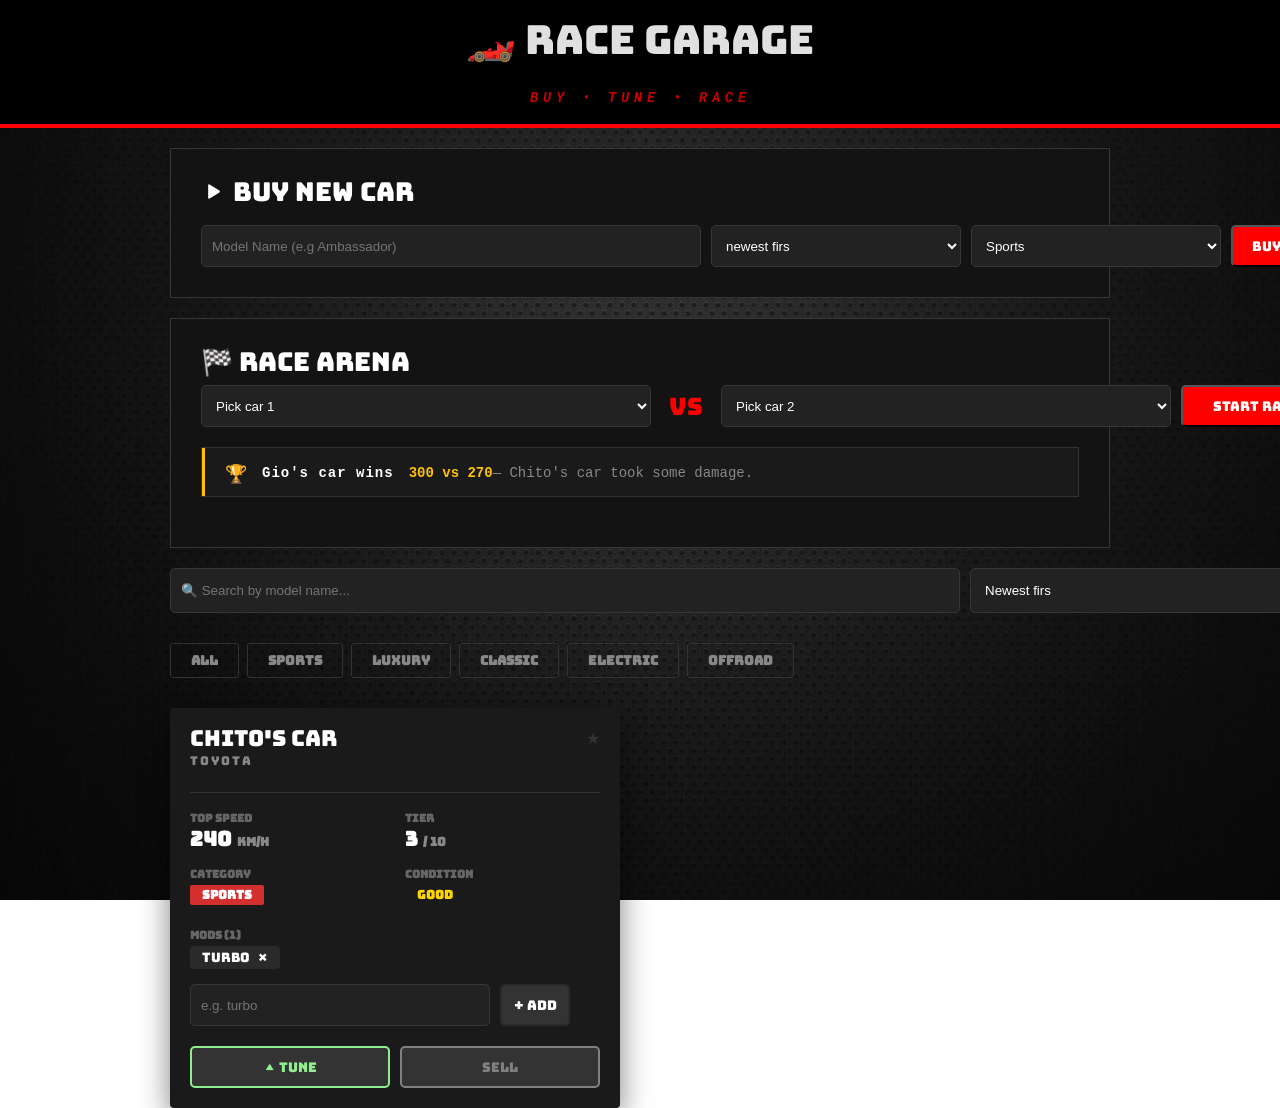
<file: index.html>
<!DOCTYPE html>
<html lang="en">
  <head>
    <meta charset="UTF-8" />
    <meta name="viewport" content="width=device-width, initial-scale=1.0" />
    <title>Race Garage</title>
    <link rel="stylesheet" href="css/reset.css" />
    <link rel="stylesheet" href="css/styles.css" />
  </head>
  <body>
    <header>
      <h1>🏎️ Race Garage</h1>
      <div class="sub-menu">
        <span>BUY</span> • <span>TUNE</span> • <span>RACE</span>
      </div>
    </header>
    <main> 

      <section class="buy-new-car default-section">
        <h2>▶ Buy New Car</h2>      
        <div class="new-car-form">
          <input
            type="text"
            name="model"
            id="model"
            placeholder="Model Name (e.g Ambassador)"
          />
          <select name="brand" id="brand">
            <option value="newest firs">newest firs</option>
            <option value="Porsche">Porsche</option>
            <option value="Lamborghini">Lamborghini</option>
            <option value="Tesla">Tesla</option>
            <option value="BMW">BMW</option>
            <option value="Mercedes">Mercedes</option>
          </select>
          <select name="type" id="type">
            <option value="Sports">Sports</option>
            <option value="Luxury">Luxury</option>
            <option value="Classic">Classic</option>
            <option value="Electric">Electric</option>
            <option value="Offroad">Offroad</option>
          </select>
          <button>Buy</button>
        </div>
      </section>
      <section class="race-arena default-section">
        <h2>🏁 Race Arena</h2>
        <div class="arena-form">
          <select name="car-1" id="car-1">
            <option value="">Pick car 1</option>
          </select>
          <p class="versus">VS</p>
          <select name="car-2" id="car-2">
            <option value="">Pick car 2</option>
          </select>
          <button>Start Race</button>
        </div>
        <div class="results-container">
          <div class="yellow-side-bar"></div>
          <div class="results-content">
              <span class="trophy">🏆</span>
              <span class="winner-name">Gio's car wins</span>
              <span class="score">300 vs 270</span>
              <span class="damage-report">— Chito's car took some damage.</span>
          </div>
      </div>
      </section>
      <section class="search ">
      <div class="search1">
        <input
          type="text"
          name="search"
          id="search"
          placeholder="🔍 Search by model name..."
        />
        <select name="list" id="list">
          <option value="Newest-first">Newest firs</option>
        </select>
      </section>
      <div class="category-container">
        <button class="tab">ALL</button>
        <button class="tab">SPORTS</button>
        <button class="tab">LUXURY</button>
        <button class="tab">CLASSIC</button>
        <button class="tab">ELECTRIC</button>
        <button class="tab">OFFROAD</button>
    </div>

    </main>

    <footer>
      <div class="car-card">
        <div class="header">
          <h2>CHITO'S CAR</h2>
          <span class="star">★</span>
        </div>
        <p class="brand">TOYOTA</p>
      
        <div class="stats-grid">
          <div class="stat-item">
            <label>TOP SPEED</label>
            <p class="val">240 <span>km/h</span></p>
          </div>
          <div class="stat-item">
            <label>TIER</label>
            <p class="val">3 <span>/ 10</span></p>
          </div>
          <div class="stat-item">
            <label>CATEGORY</label>
            <div class="badge red">SPORTS</div>
          </div>
          <div class="stat-item">
            <label>CONDITION</label>
            <div class="badge green">GOOD</div>
          </div>
        </div>
      
        <div class="mods-section">
          <label>MODS (1)</label>
          <div class="mod-tag">turbo <span>×</span></div>
          <div class="mod-input-group">
            <input type="text" placeholder="e.g. turbo">
            <button class="add-btn" id="add-btn">+ ADD</button>
          </div>
        </div>
      
        <div class="actions">
          <button class="btn-tune">▲ TUNE</button>
          <button class="btn-sell">SELL</button>
        </div>
      </div>
    </footer>
  </body>
</html>
</file>
<file: css/styles.css>
body{  
  background-image: url(pexels-mazha-imam-181006010-11196384.jpg);
  background-repeat:no-repeat; 
  background-position: center;
  background-attachment: fixed;
  background-size: cover;
}
@font-face {
  font-family: myfont;
  src: url(Bungee-Regular.ttf);
}

@font-face {
  font-family: myfont2;
  src: url(RobotoMono-Italic-VariableFont_wght.ttf);
}
.black-white{
  background-image: url(image2.png)
}

header {
  background-color: black;
  display: flex;
  justify-content: center;
  flex-direction: column;
  align-items: center;
  gap: 20px;
  padding: 20px;
  border-bottom: 4px solid red;
}

header h1 {
  font-family: myfont;
  color: #E0E0E0;
  font-size: 40px;
}

.sub-menu {
  
  font-family: myfont2;
  color: #cc0000; 
  font-size: 0.9rem;
  font-weight: bold;
  letter-spacing: 5px;
  margin-top: 10px;
}
main{
  font-family: myfont;
}


.default-section {

  background-color: #131313;
  border: 1px solid rgb(55, 55, 55);
  margin: 20px;
  margin-left: 170px;
  margin-right: 170px;
  padding: 30px;
  

}

.default-section h2 {
  font-size: 26px;
  color: white;
}

.new-car-form {
  display: grid;
  grid-template-columns:500px 250px 250px 70px;
  gap: 10px;
  margin-top: 20px;
}

input,select {
  background-color: rgb(34, 34, 34);
  color: white;
  padding: 10px;
  border: 1px solid rgb(55, 55, 55);
  border-radius: 5px;

}

button {
  font-family: myfont;
  background-color: red;
  color: white;
  border-radius: 5px;
  padding: 10px;
}

.arena-form {
  display: grid;
  grid-template-columns: 450px 50px 450px 150px;
  gap: 10px;
  margin-top: 10px;
}

.versus {

  margin-top: 10px;
  color: red;
  text-align: center;
  font-size: 24px;
}
.results-container {
  display: flex;
  height: 50px;
  margin: 20px 0;
  background-color: #1a1a1a;
  border: 1px solid #333;
}


.yellow-side-bar {
  width: 3px;
  background-color: #FFC107;
}

.results-content {
  margin-top: 18px;
  display: flex;
  padding-left: 20px;
  font-family: 'Courier New', Courier, monospace;
  font-size: 14px;
}

.trophy {
  margin-right: 15px;
  font-size: 18px;
}

.winner-name {
  color: #ffffff;
  font-weight: bold;
  margin-right: 15px;
  letter-spacing: 1px;
}

.score {
  color: #FFC107; 
  font-weight: bold;
}

.damage-report {
  color: #888888; 
}

.search{
  display: flex;
  margin-left: 170px;
  margin-right: 170px;

}

.search1 {
  display: grid;
  grid-template-columns:790px 385px ;
  
  gap: 10px;
}
#search{
  height: 45px;
  
}
.category-container {
  display: flex;
  gap: 8px;
  margin: 20px;
  padding: 10px 0;
  margin-left: 170px;
  margin-right: 170px;
  
}

.tab {
  background: transparent;
  border: 1px solid #333; 
  color: #888;
  padding: 8px 20px;
  font-size: 13px;
  font-weight: 900;
  text-transform: uppercase;
  cursor: pointer;
  border-radius: 3px;
  transition: all 0.2s ease;

}


.tab:hover{
  background-color: #e60000;
  border-color: #ff3333;
  color: white;
  box-shadow: 0 0 10px rgba(230, 0, 0, 0.4);
}
footer{
  margin-left: 170px;
  margin-right: 170px;
  font-family: myfont;
}


.car-card {
  width: 450px;
  height: 400px;
  background: #1a1a1a;
  border-radius: 4px;
  padding: 20px;
  box-shadow: 0 10px 30px rgba(0,0,0,0.5);
}

.header { 
  display: flex; 
  justify-content: space-between; 
  align-items: center; 
}
.header h2 { 
  color: white;
  margin: 0;
  font-size: 22px;

 }
.brand {
   color: #888; 
   font-size: 12px;
    margin-top: 5px; 
    letter-spacing: 2px; 
}


.stats-grid {
  display: grid;
  grid-template-columns: 1fr 1fr;
  gap: 20px;
  margin: 25px 0;
  border-top: 1px solid #333;
  padding-top: 20px;
}

label { 
  color: #666; 
  font-size: 11px; 
  font-weight: bold;
   display: block;
    margin-bottom: 5px; 

}
.val { 
  color: white;
  font-size: 20px;
  font-weight:
  bold; margin: 0; 
}
.val span { 
  font-size: 12px; 
  color: #888; 
}

.badge { 
  color: gold;
  display: inline-block;
  padding: 4px 12px; 
  font-weight: bold;
  font-size: 12px; 
  border-radius: 2px; 
}
.red {
   background: #d32f2f;
   color: white;
} 

.star{
  color: #333;
}
.mod-tag {
  background:#2a2a2a; 
  padding: 5px 12px;
  border-radius: 4px; 
  font-size: 13px;
  display: inline-flex; 
  align-items: center; 
  gap: 8px;
   margin-bottom: 15px;
}

.mods-section {
  color: white;
}
.mod-input-group {
gap: 10px;
display: grid;
grid-template-columns:300px 70px ;
}
#add-btn{
  background-color:#333;
  color: white;
  border:#2a2a2a solid 2px;
}

.btn-tune{
  background-color: #333;
  border: lightgreen SOLID 2px;
  color: lightgreen;
}

.btn-sell{
  background-color: #333;
  border: gray SOLID 2px;
  color: gray;

}
.actions{
  display: grid;
  grid-template-columns: 200px 200px;
  padding-top: 20px;
  gap: 10px;

}
.btn-tune:hover{
  background-color: lightgreen;
  border: gray solid 3px;
  color:#333  ;
}
.btn-sell:hover{
  background-color: red;
  border: white SOLID 2px;
  color: white;

}
#add-btn:hover{
  background-color:red;
  color: white;
  border:#2a2a2a solid 2px;
}
</file>
